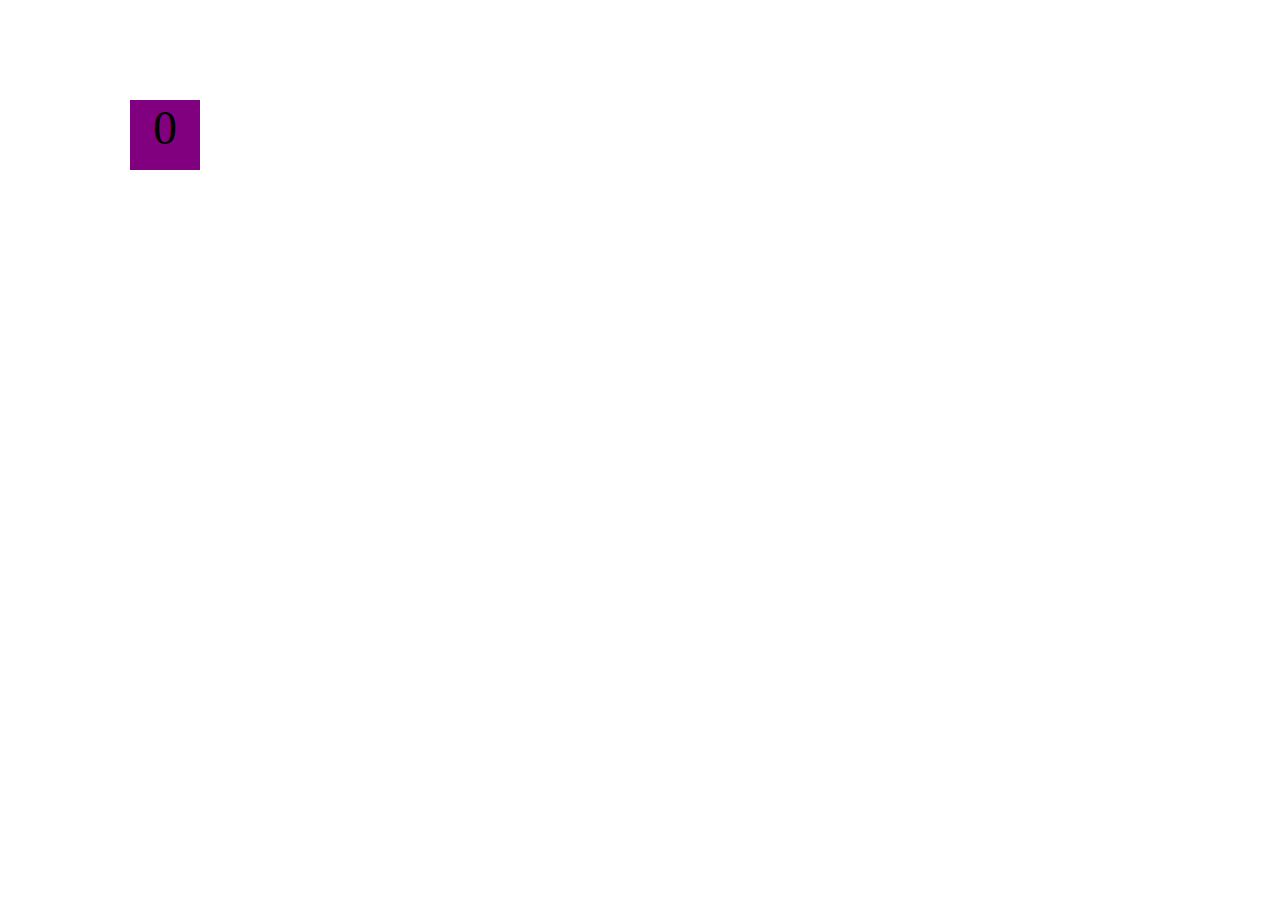
<file: projects/bouncing-box/index.html>
<!DOCTYPE html>
<html>
<head>
	<meta charset="utf-8">
	<title>Bouncing Box</title>
	<script src="jquery.min.js"></script>

	<!-- BEGIN CSS -->
	<style>
		/* TODO 1 */
		[class="box"] {
			display: block;
			position: absolute;
			width: 70px;
			height: 70px;
			top: 100px;
			left: 0px;
			background-color: purple;
			font-size: 300%;
			text-align: center;
		}
	</style>

</head>
<body class="board">
	<!-- HTML for the box -->
	<div class="box">?</div>

	<!-- BEGIN JAVASCRIPT -->
	<script>
		(function(){
			'use strict'

			// Variable declarations
			var box;
			var boardWidth;
			var update;
			var handleBoxClick;

			// jQuery stuff setup for you
			box = $('.box');
			boardWidth = $('.board').width();

			// TODO 2
			var position;
			var points;
			var speed;
			var direction;
			
			position = 0;
			points = 0;
			speed = 10;
			direction = 1;
			
			box.css('left', position);
			box.text(points);

			// TODO 3 / 4
			setInterval(update, 50);
			update = function() {
				position = position + (speed * direction);
				if(position > boardWidth) {
					direction = -1;
				}
				else if (position === 0) {
					direction = 1;
				}
				
				box.css('left', position);
				box.text(points);

			};


			// TODO 5 / 6
			box.on('click',handleBoxClick);
			handleBoxClick = function() {
				console.log('postiont: ', position);
				speed = speed + 3;
				position = 0;
				console.log('postion2: ', position);
				points = points +1;

			};


			//this calls update every 50 milliseconds
			setInterval(update, 50);
			// this calls the handle handleBoxClick function every time the box is clicked on
			box.on('click', handleBoxClick);
		})()
	</script>
</body>
</html>
</file>
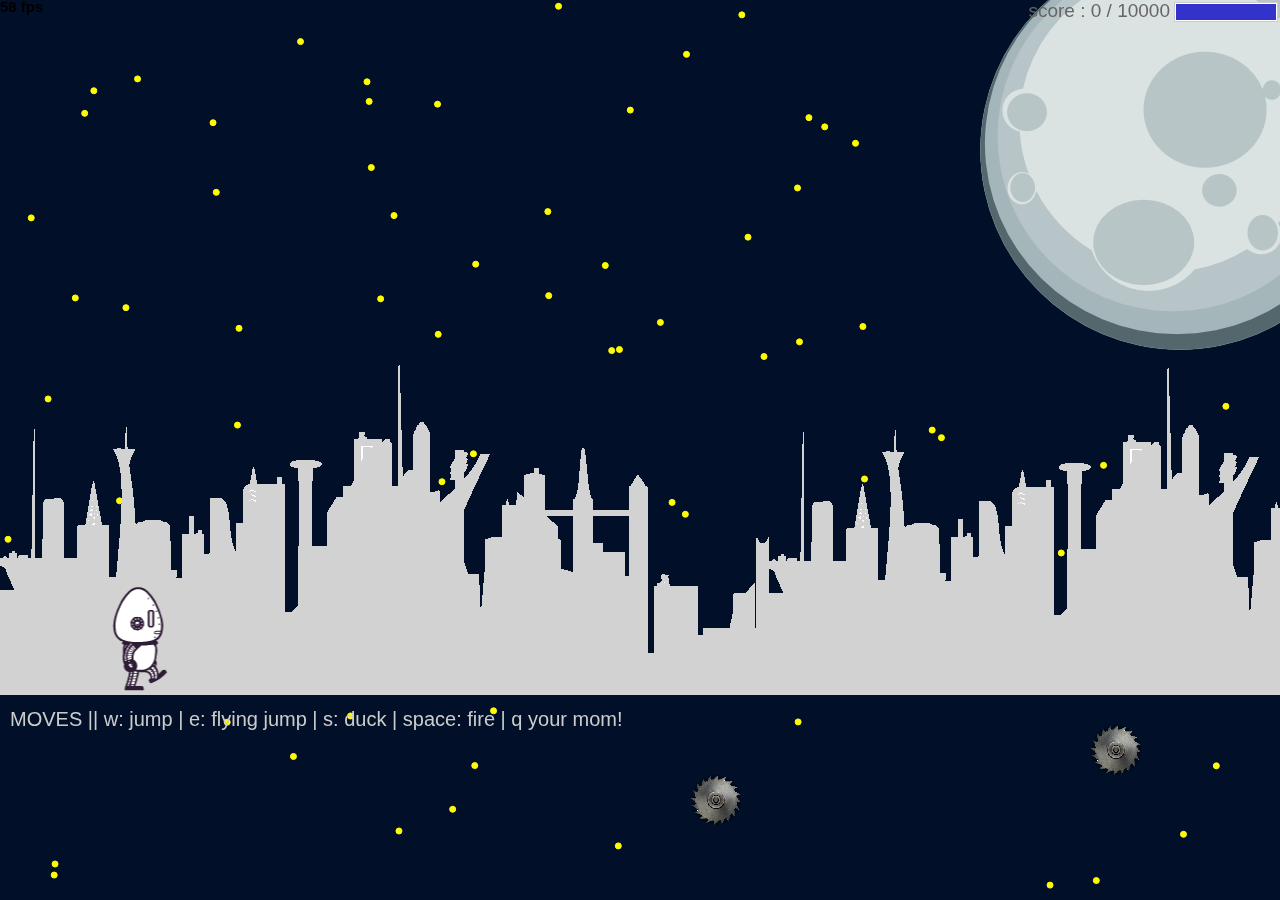
<file: projects/runtime/index.html>
<!doctype html>

<html>
    <head>
        <meta charset="utf-8">

        <title>Operation Spark || Runtime!</title>
        <meta name="description" content="Operation Spark Motion Poem">
        <meta name="author" content="operationspark.org">
        <meta name="viewport" content="width=device-width, initial-scale=1.0">
        
        <link href="css/bootstrap.min.css" rel="stylesheet" media="screen">
        <link href="css/style.css" rel="stylesheet">

        <!-- all core CreateJS and 3rd party libraries are listed here: -->
        <script src="bower_components/lodash/lodash.min.js"></script>
        <script src="bower_components/bluebird/js/browser/bluebird.min.js"></script>
        <script src="js/lib/proton-1.0.0.min.js"></script>
        <script src="bower_components/easeljs/lib/easeljs-0.8.2.min.js"></script>
        <script src="bower_components/PreloadJS/lib/preloadjs-0.6.2.min.js"></script>
        <script src="bower_components/TweenJS/lib/tweenjs-0.6.2.min.js"></script>
        <script src="bower_components/SoundJS/lib/soundjs-0.6.2.min.js"></script>
        <script src="bower_components/opspark-draw/draw.js"></script>
        <script src="bower_components/racket/racket.js"></script>

        <!-- our app javascript code -->
        <script src="js/util/load.js"></script>
        <script src="js/util/spin.min.js"></script>
        <script src="js/util/point.js"></script>
        <script src="js/spritesheet.js"></script>
        <script src="js/world/rules.js"></script>
        <script src="js/particle/particleManager.js"></script>
        <script src="js/orb/orbManager.js"></script>
        <script src="js/projectile/projectileManager.js"></script>
        <script src="js/view/pacifier.js"></script>
        <script src="js/view/ground.js"></script>
        <script src="js/player/halle.js"></script>
        <script src="js/player/playerManager.js"></script>
        <script src="js/opspark.js"></script>
        <script src="js/game.js"></script>

       <!-- add any additional scripts here -->
       <script src="js/view/hud.js"></script>
       <script src="js/view/background.js"></script>
       <script src="js/level01.js"></script>
       

        <style type="text/css">
            /*override default styles here*/
        </style>
    </head>
    <body>
        <div id="main">
            <canvas id="canvas" width="500" height="500"></canvas>
        </div>
        <script id="index">
            (function(){
                'use strict';
                
                var 
                    opspark = window.opspark,
                    draw = opspark.draw,
                    physikz = opspark.racket.physikz,
                    world = opspark.world,
                    
                    data = 'assets/spritesheet/halle/data-v9.json',
                    app = opspark.makeApp(world.makeRules()),
                    canvas = app.canvas, 
                    view = app.view,
                    fps = draw.fps('#000');
                
                var 
                    space, 
                    rules,
                    ground,
                    spritesheet,
                    halle,
                    hud, 
                    orbManager, 
                    playerManager, 
                    particleManager;
                
                var debugHalleHitZones = false;

                space = app.space;
                rules = app.rules,
                particleManager = opspark.makeParticleManager(app.stage);
                ground = opspark.makeGround(app);

                // TODO 2 : add background
                
                var background = opspark.makeBackground(app,ground);
                view.addChild(background);
                
                var help = draw.textfield('MOVES || w: jump | e: flying jump | s: duck | space: fire | q your mom!', 
                    '20px Arial',
                    '#ccc', 'left');
                help.x = 10;
                help.y = ground.y + ground.getBounds().height + 10;
                view.addChild(help);
                
                window.opspark.makeSpriteSheet(data)
                    .then(function (ss) {
                        spritesheet = ss;
                        halle = window.opspark.makeHalle(spritesheet, particleManager,debugHalleHitZones);
                        halle.x = halle.getBounds().width * 2;
                        halle.y = ground.y - halle.getBounds().height + 3;
                        app.addUpdateable(halle);
                        view.addChild(halle);
                        
                        playerManager = opspark.makePlayerManager(
                            halle, 
                            app, 
                            opspark.makeProjectileManager(view, space, particleManager));
                        
                        app.addUpdateable(playerManager);
                        app.addUpdateable({update: update});
                    });
                
                view.addChild(fps);
                app.addUpdateable(fps);
                
                function update() {
                    space.forEach(function (body) {
                        physikz.updatePosition(body);
                        physikz.updateSpace(space, physikz.hitTestRadial, rules.handleCollision);
                        playerManager.hitTest(body);
                    });
                }
                
                // TODO 1 : add a heads-up display to game
                    window.hud = hud;
                    var hud = opspark.makeHud();
                    view.addChild(hud);


                // TODO 3 : create game manager
                    var game = opspark.createGameManager(app,hud);
                    opspark.runLevelInGame(game);

            })();
        </script>
    </body>
</html>
</file>
<file: projects/runtime/css/style.css>
body, html {
    width: 100%;
    height: 100%;
    margin: 0;
    padding: 0;
    overflow: hidden;
    -moz-user-select: none;
    -webkit-user-select: none;
    -ms-user-select: none;
}
canvas {
    -moz-user-select: none;
    -webkit-user-select: none;
    -ms-user-select: none;
    position:absolute;
}
</file>
